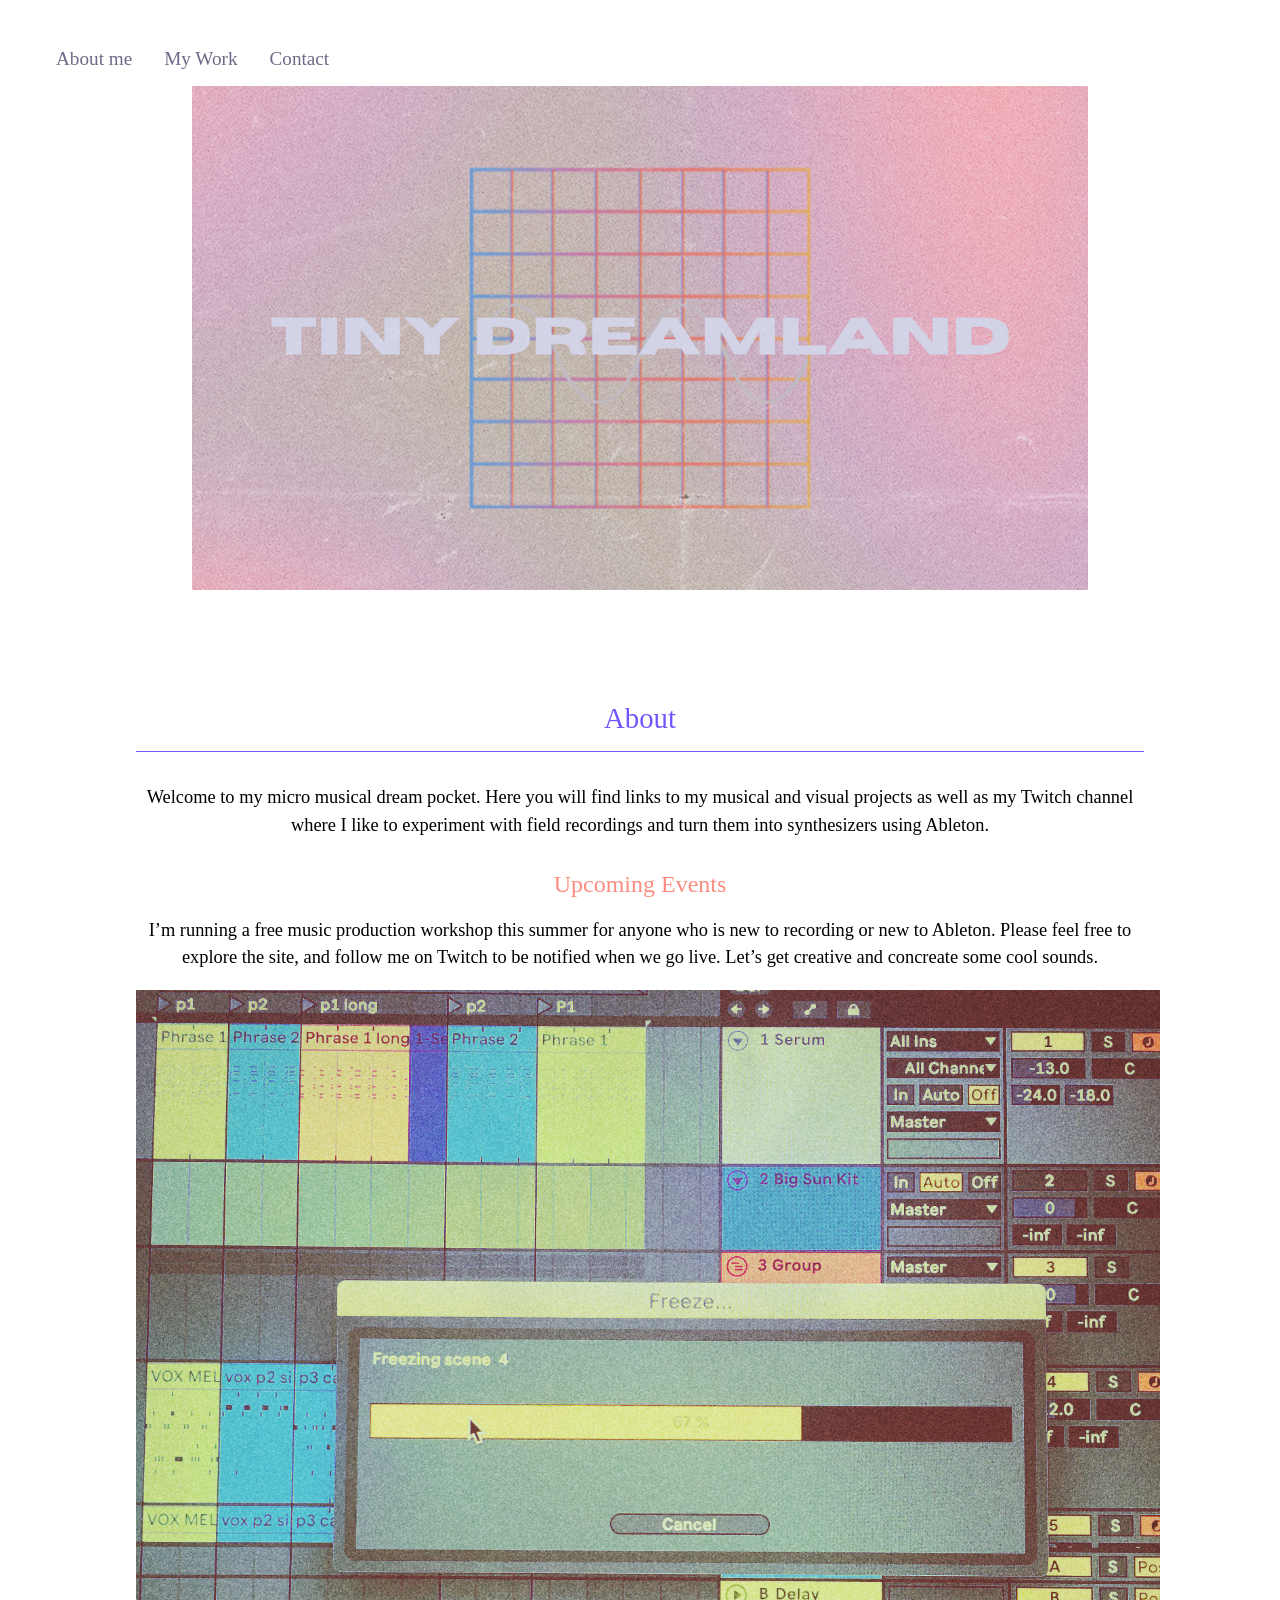
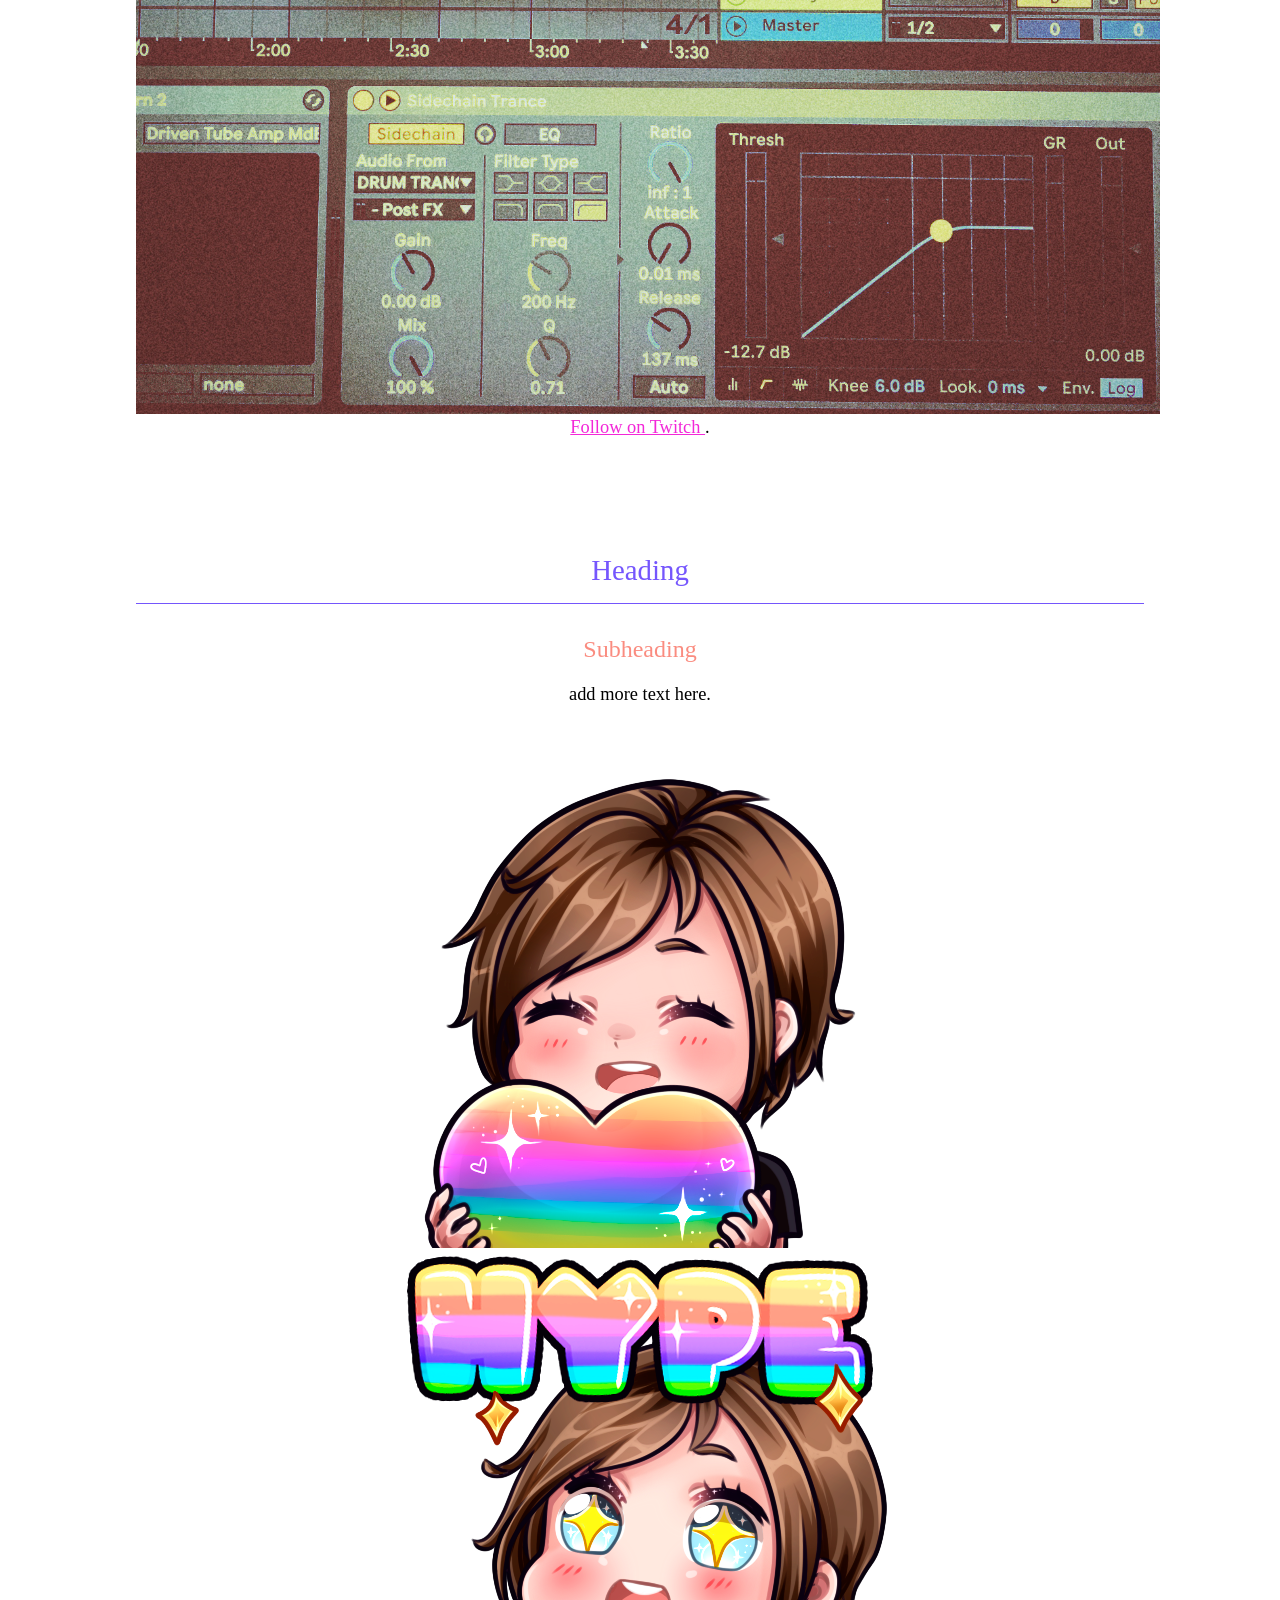
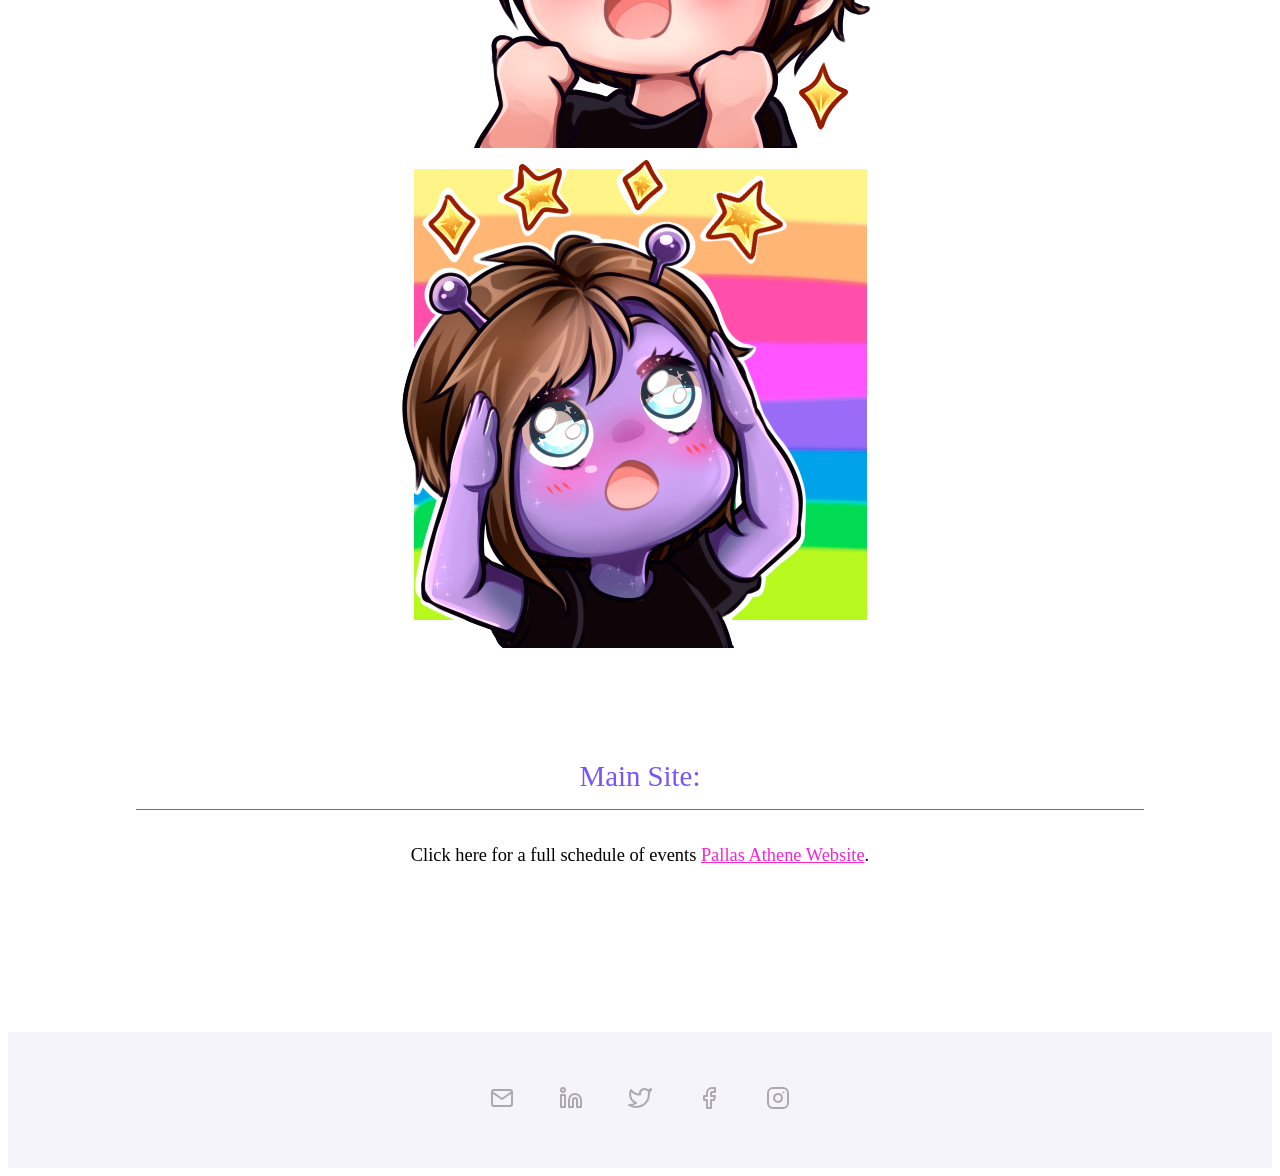
<file: index.html>
<!doctype html>  <!-- we are announcing to the browser that this website is written html5, rather than an earlier version -->
<html lang="en"> <!-- we are opening the "html" tag which contains our entire site! We are also announcing the languge (English) to the browser -->

<head> <!-- everything in the "head" tag is for the browser and search engine. It won't appear on your website -->
	<meta charset="utf-8"> <!-- here we are announcing the character encoding -->
	<meta name="viewport" content="width=device-width, initial-scale=1"> <!-- here we are giving instructions on how to control the page's dimensions and scaling -->
	<meta name="author" content="Tiny Dreamland"> <!-- here we are announcing the author (you!)-->
	<meta name="description" content="Micro musical dream pocket"> <!-- here we are describing what this site is about-->
	<title>Tiny Dreamland</title> <!-- here is the title of the site -->
	<!-- below is a link to our CSS "stylesheet" so our webpage can look nice -->
	<link href="styles.css" rel="stylesheet" type="text/css">         
	<meta property="og:image" content="IMAGE URL HERE"> <!-- here is the main image for the site -->
	<meta property="og:url" content="URL OF SITE HERE"> <!-- here is the URL of the site -->
</head> 

<body>
	<header> <!-- the "header" tag is for introductory content or navigational links -->
		<nav> <!-- the "nav" tag is for navigational links -->
			<ul> <!-- the "ul" tag is for an unordered (not numbered) list of things -->
				<li><a href="#aboutMe">About me</a></li> <!-- the "li" tag is for a single list item, and the "a" tag is for a link -->
				<li><a href="#myWork">My Work</a></li> <!-- the "li" tag is for a single list item, and the "a" tag is for a link -->
				<li><a href="#contact">Contact</a></li> <!-- the "li" tag is for a single list item, and the "a" tag is for a link -->
			</ul>
		</nav>
		<img src="img/Pink TD copy 2.png" alt="Stylized image of a colourful shape" id="logo"> <!--the "img" tag is how we insert an image
	</header> 

	<main> <!-- The "main" tag is for the main content (no headers or footers) -->
		<section id="aboutMe" class="section"> <!-- the "section" tag is used for content! Learn more (or possibly get more confused) here: https://developer.mozilla.org/en-US/docs/Web/HTML/Element/section -->
			<h1>About</h1> <!-- the "h1" tag is for a top-level header -->
			<p>Welcome to my micro musical dream pocket. Here you will find links to my musical and visual projects as well as my Twitch channel where I like to experiment with field recordings and turn them into synthesizers using Ableton.</p> <!-- the "p" tag is for text -->
			<h2>Upcoming Events</h2> <!-- the "h2" tag is for a second-level header -->
			<p>I’m running a free music production workshop this summer for anyone who is new to recording or new to Ableton. 

				Please feel free to explore the site, and follow me on Twitch to be notified when we go live. Let’s get creative and concreate some cool sounds.</p>
				<p><img src="img/ableton pic.JPG" alt="An image of ableton software" class="work-Img"><a
					href="https://www.twitch.tv/pallasathene_hq" target="_blank"> Follow on Twitch </a>.</p>
			</p>
		</section>

		<section id="myWork" class="section">
			<h1>Heading</h1>
			<h2>Subheading</h2>
			<p>add more text here.</p>
			<br> <!-- the "br" tag makes a line break. There are many other ways to do this with CSS as well -->
			<img src="img/love 500.png" alt="An image of a waveform on pink background word says Tiny Dreamland." class="work-Img"> <!-- the "img" tag is for inserting an image. Each image should always have an "alt" for screenreaders -->
			<img src="img/hype 500.png" alt="A  Twitch Emote with a little woman holding giant words hype ." class="work-Img">
			<img src="img/aww universe 500.png" alt="A  Twitch Emote with a little cartoon woman alien in awe." class="work-Img">
		</section>

		<section id="contact" class="section">
			<h1>Main Site:</h1>
			<p>Click here for a full schedule of events <a
					href="https://www.pallasathenemusic.com/live" target="_blank">Pallas Athene Website</a>.</p> <!-- the "a" tag is for inserting a link. In this case we are inserting a "mailto" link on the email -->
		</section>

	</main>

	<footer> <!-- the "footer" tag is for content at the bottom of the page -->
		<a href="mailto:%20marieflanagan@gmail.com" target="blank"><img src="img/social-icons/mail.svg" alt="Email"
				class="feather"></a>
		<a href="https://linkedin.com/in/marieflanagan/" target="blank"><img src="img/social-icons/linked-in.svg"
				alt="LinkedIn" class="feather"></a>
		<a href="https://twitter.com/omarieclaire/" target="blank"><img src="img/social-icons/twitter.svg" alt="Twitter"
				class="feather"></a>
		<a href="https://www.facebook.com/0marieclaire/" target="blank"><img src="img/social-icons/facebook.svg"
				alt="Facebook" class="feather"></a>
		<a href="https://www.instagram.com/pallasathenehq/" target="blank"><img src="img/social-icons/instagram.svg"
				alt="Instagram" class="feather"></a>
	</footer>
</body>

</html>
</file>
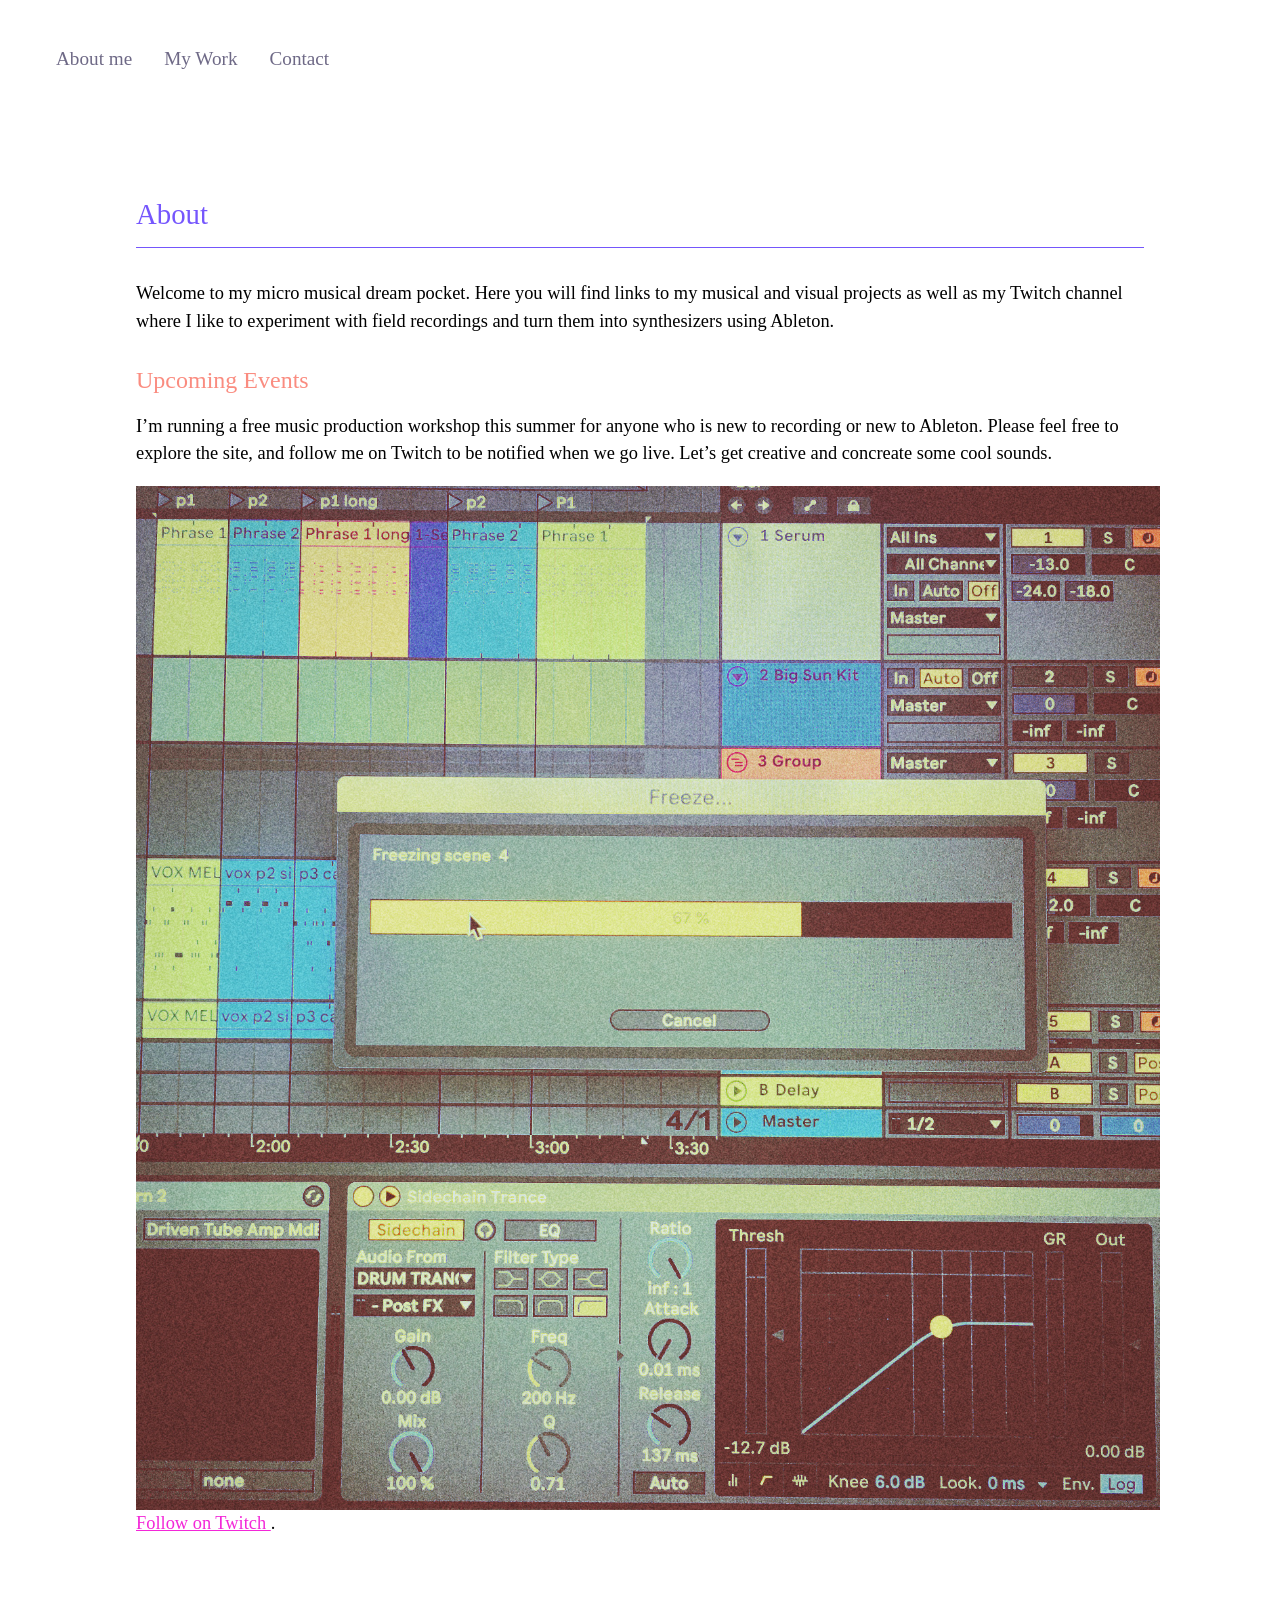
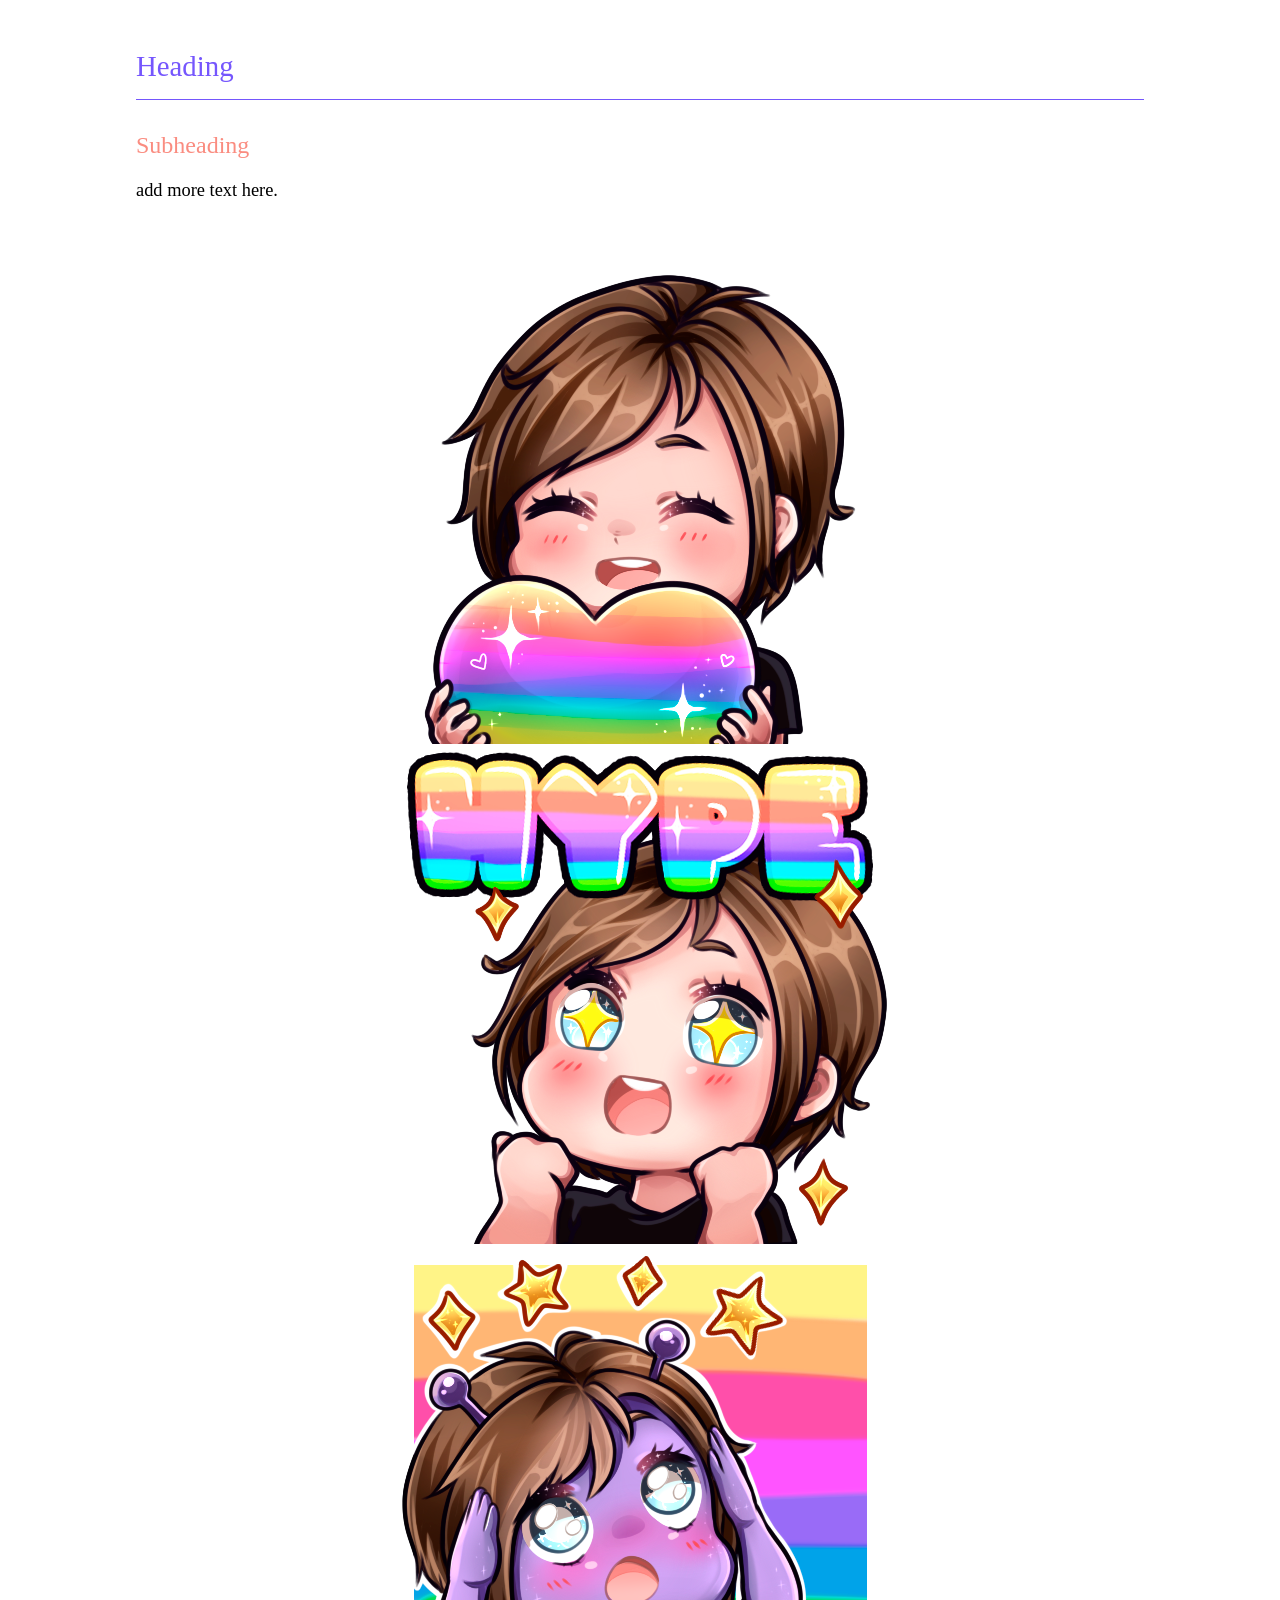
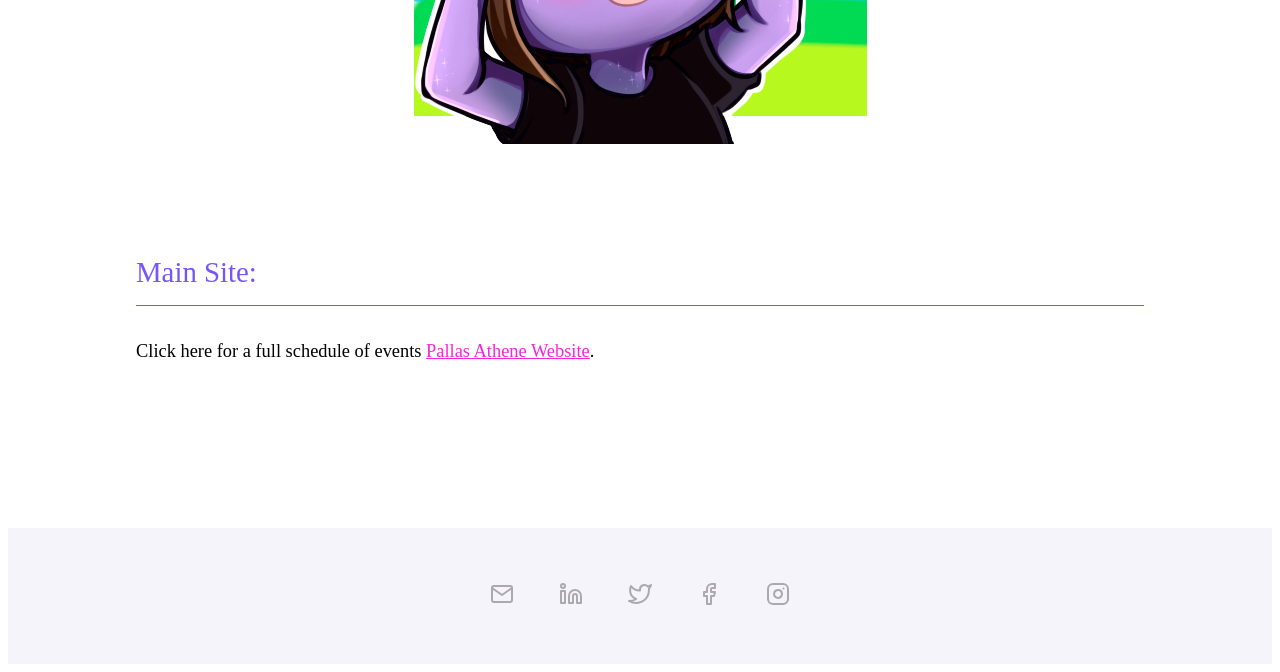
<file: indexupdate.html>
<!doctype html>  <!-- we are announcing to the browser that this website is written html5, rather than an earlier version -->
<html lang="en"> <!-- we are opening the "html" tag which contains our entire site! We are also announcing the languge (English) to the browser -->

<head> <!-- everything in the "head" tag is for the browser and search engine. It won't appear on your website -->
	<meta charset="utf-8"> <!-- here we are announcing the character encoding -->
	<meta name="viewport" content="width=device-width, initial-scale=1"> <!-- here we are giving instructions on how to control the page's dimensions and scaling -->
	<meta name="author" content="Tiny Dreamland"> <!-- here we are announcing the author (you!)-->
	<meta name="description" content="Micro musical dream pocket"> <!-- here we are describing what this site is about-->
	<title>Tiny Dreamland</title> <!-- here is the title of the site -->
	<!-- below is a link to our CSS "stylesheet" so our webpage can look nice -->
	<link href="styles.css" rel="stylesheet" type="text/css">         
	<meta property="og:image" content="IMAGE URL HERE"> <!-- here is the main image for the site -->
	<meta property="og:url" content="URL OF SITE HERE"> <!-- here is the URL of the site -->
</head> 

<body>
	<header> <!-- the "header" tag is for introductory content or navigational links -->
		<nav> <!-- the "nav" tag is for navigational links -->
			<ul> <!-- the "ul" tag is for an unordered (not numbered) list of things -->
				<li><a href="#aboutMe">About me</a></li> <!-- the "li" tag is for a single list item, and the "a" tag is for a link -->
				<li><a href="#myWork">My Work</a></li> <!-- the "li" tag is for a single list item, and the "a" tag is for a link -->
				<li><a href="#contact">Contact</a></li> <!-- the "li" tag is for a single list item, and the "a" tag is for a link -->
			</ul>
		</nav>
		<!-- <img src="img/Pink TD copy 2.png" alt="Stylized image of a colourful shape" id="logo"> the "img" tag is how we insert an image -->
	</header> 

	<main> <!-- The "main" tag is for the main content (no headers or footers) -->
		<section id="aboutMe" class="section"> <!-- the "section" tag is used for content! Learn more (or possibly get more confused) here: https://developer.mozilla.org/en-US/docs/Web/HTML/Element/section -->
			<h1>About</h1> <!-- the "h1" tag is for a top-level header -->
			<p>Welcome to my micro musical dream pocket. Here you will find links to my musical and visual projects as well as my Twitch channel where I like to experiment with field recordings and turn them into synthesizers using Ableton.</p> <!-- the "p" tag is for text -->
			<h2>Upcoming Events</h2> <!-- the "h2" tag is for a second-level header -->
			<p>I’m running a free music production workshop this summer for anyone who is new to recording or new to Ableton. 

				Please feel free to explore the site, and follow me on Twitch to be notified when we go live. Let’s get creative and concreate some cool sounds.</p>
				<p><img src="img/ableton pic.JPG" alt="An image of ableton software" class="work-Img"><a
					href="https://www.twitch.tv/pallasathene_hq" target="_blank"> Follow on Twitch </a>.</p>
			</p>
		</section>

		<section id="myWork" class="section">
			<h1>Heading</h1>
			<h2>Subheading</h2>
			<p>add more text here.</p>
			<br> <!-- the "br" tag makes a line break. There are many other ways to do this with CSS as well -->
			<img src="img/love 500.png" alt="An image of a waveform on pink background word says Tiny Dreamland." class="work-Img"> <!-- the "img" tag is for inserting an image. Each image should always have an "alt" for screenreaders -->
			<img src="img/hype 500.png" alt="A  Twitch Emote with a little woman holding giant words hype ." class="work-Img">
			<img src="img/aww universe 500.png" alt="A  Twitch Emote with a little cartoon woman alien in awe." class="work-Img">
		</section>

		<section id="contact" class="section">
			<h1>Main Site:</h1>
			<p>Click here for a full schedule of events <a
					href="https://www.pallasathenemusic.com/live" target="_blank">Pallas Athene Website</a>.</p> <!-- the "a" tag is for inserting a link. In this case we are inserting a "mailto" link on the email -->
		</section>

	</main>

	<footer> <!-- the "footer" tag is for content at the bottom of the page -->
		<a href="mailto:%20marieflanagan@gmail.com" target="blank"><img src="img/social-icons/mail.svg" alt="Email"
				class="feather"></a>
		<a href="https://linkedin.com/in/marieflanagan/" target="blank"><img src="img/social-icons/linked-in.svg"
				alt="LinkedIn" class="feather"></a>
		<a href="https://twitter.com/omarieclaire/" target="blank"><img src="img/social-icons/twitter.svg" alt="Twitter"
				class="feather"></a>
		<a href="https://www.facebook.com/0marieclaire/" target="blank"><img src="img/social-icons/facebook.svg"
				alt="Facebook" class="feather"></a>
		<a href="https://www.instagram.com/pallasathenehq/" target="blank"><img src="img/social-icons/instagram.svg"
				alt="Instagram" class="feather"></a>
	</footer>
</body>

</html>
</file>
<file: styles.css>
@import url('https://fonts.googleapis.com/css?family=Source+Sans+Pro:400,600,700');


body {
  font-family: 'Source Sans Pro' sans-serif;
  font-size: 1.15rem;
}

.section {
  margin: 6rem 10vw;
}

p {
  line-height: 1.5;
  /* margin: 20vw; */
}

a {
  color: #f327d8;
}

a:hover {
  color: salmon;
}

img {
  max-width: 100%;
  height: auto;
}

#logo {
  display: block;
  max-width: 70vw;
  margin: auto;
}

.work-Img {
  display: block;
  max-width: 80vw;
  margin: auto;
}

h1 {
  border-bottom: 1px solid rgba(82, 44, 252, .8);
  color: rgba(82, 44, 252, .8);
  font-size: 1.8rem;
  font-weight: 500;
  margin: 2rem 0;
  padding: 1rem 0 1rem 0;
}

h2 {
  color: rgba(250, 128, 114, 0.9);
  font-size: 1.5rem;
  font-weight: 500;
  margin: 2rem 0 .35rem 0;

}

header {
  text-align: center;
  width: 100%;
}

nav ul {
  padding: 0 0 0 2rem;
  list-style: none;
  top: 0;
  width: 100%;
  overflow: hidden;
  margin: 2rem 0 0 0;
}

nav li {
  float: left;
}

nav a {
  color: rgba(102, 97, 127, .95);
  text-decoration: none;
  font-size: 1.2rem;
  transition: opacity 150ms ease-in-out;
  display: block;
  text-align: center;
  padding: 1rem;
  text-decoration: none;
}

nav a:hover {
  /* color: rgba(46, 34, 107, 0.95); */
}

#contact {
  padding: 0 0 3rem 0;
}

.button {
  display: inline-block;
  text-decoration: none;
  text-transform: uppercase;
  /* padding: .6em 4em; */
}

footer {
  padding: 3rem 0 3rem 0;
  background-color: rgba(245, 243, 251, .9);
  text-align: center;
  width: 100%;
}

.feather {
  margin: .3em 1.1em;
  opacity: 0.3;
}

.feather:hover {
  opacity: 0.7;
}
</file>
